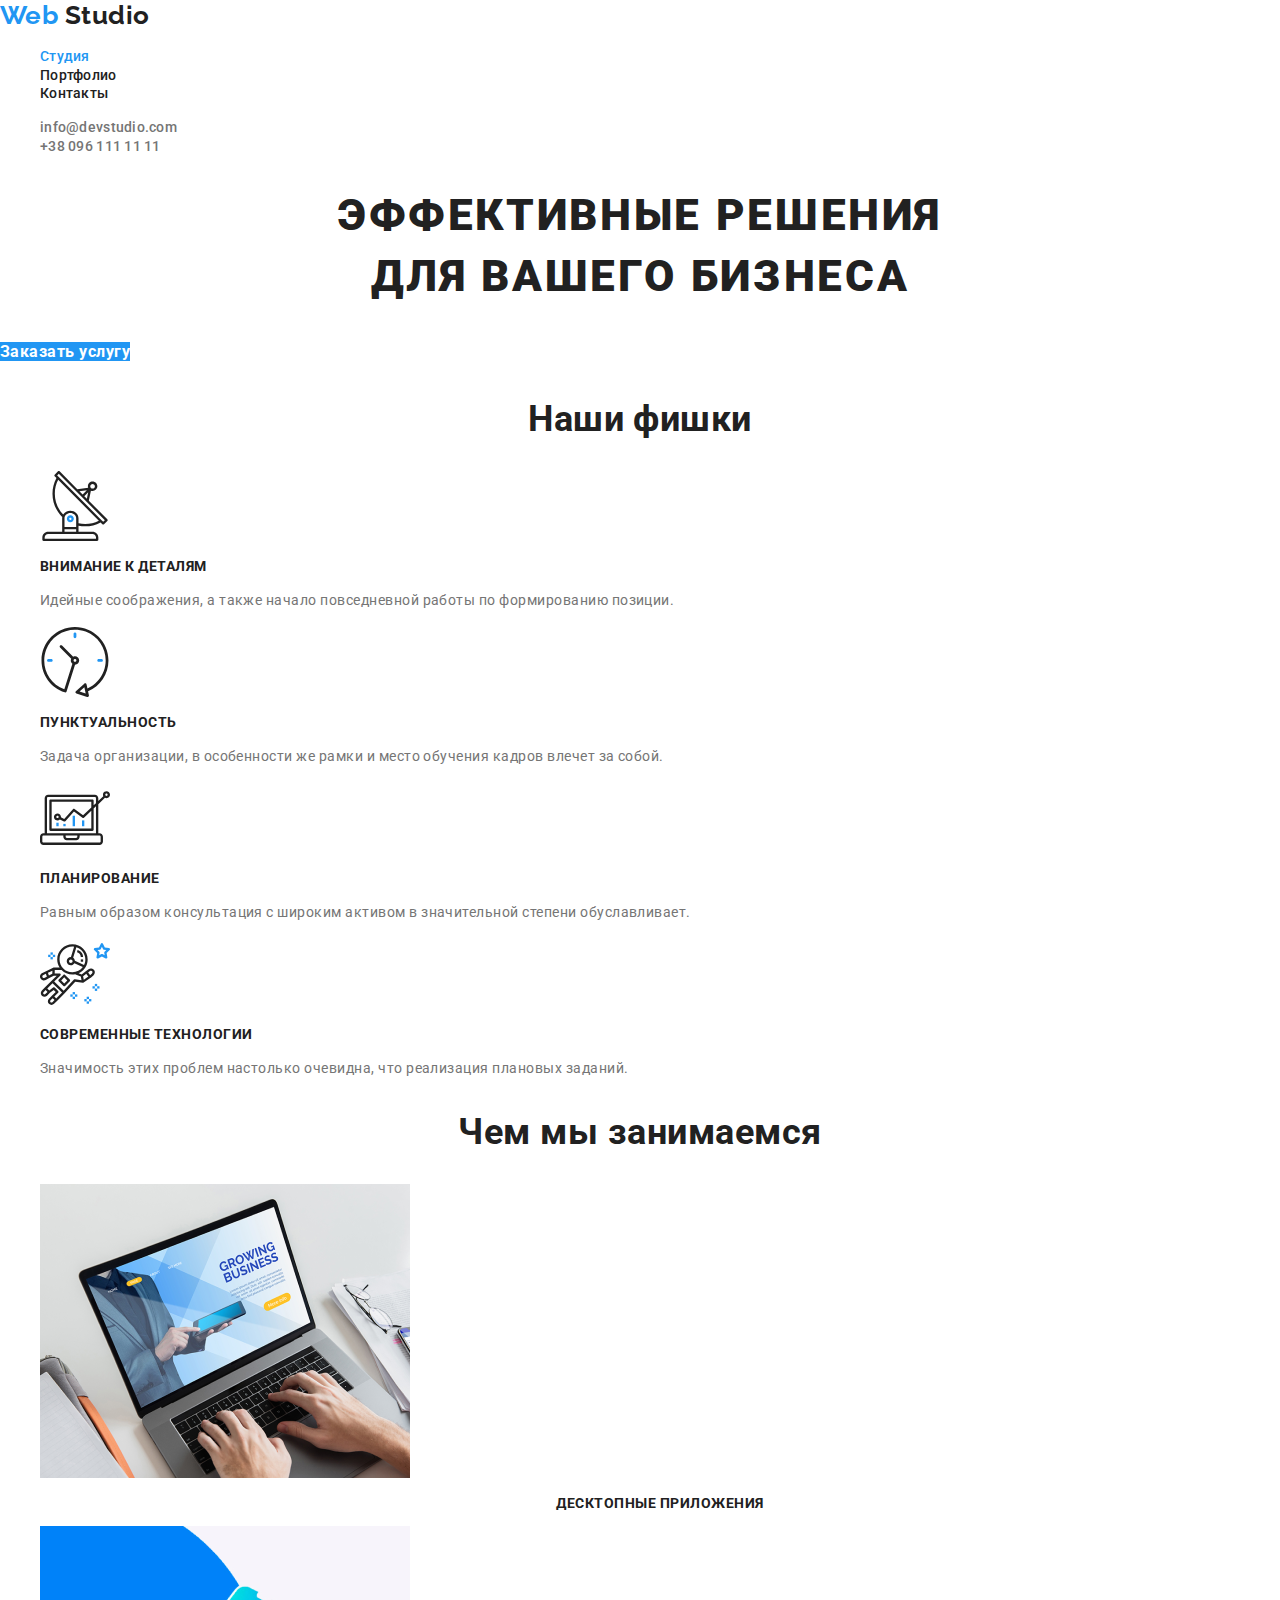
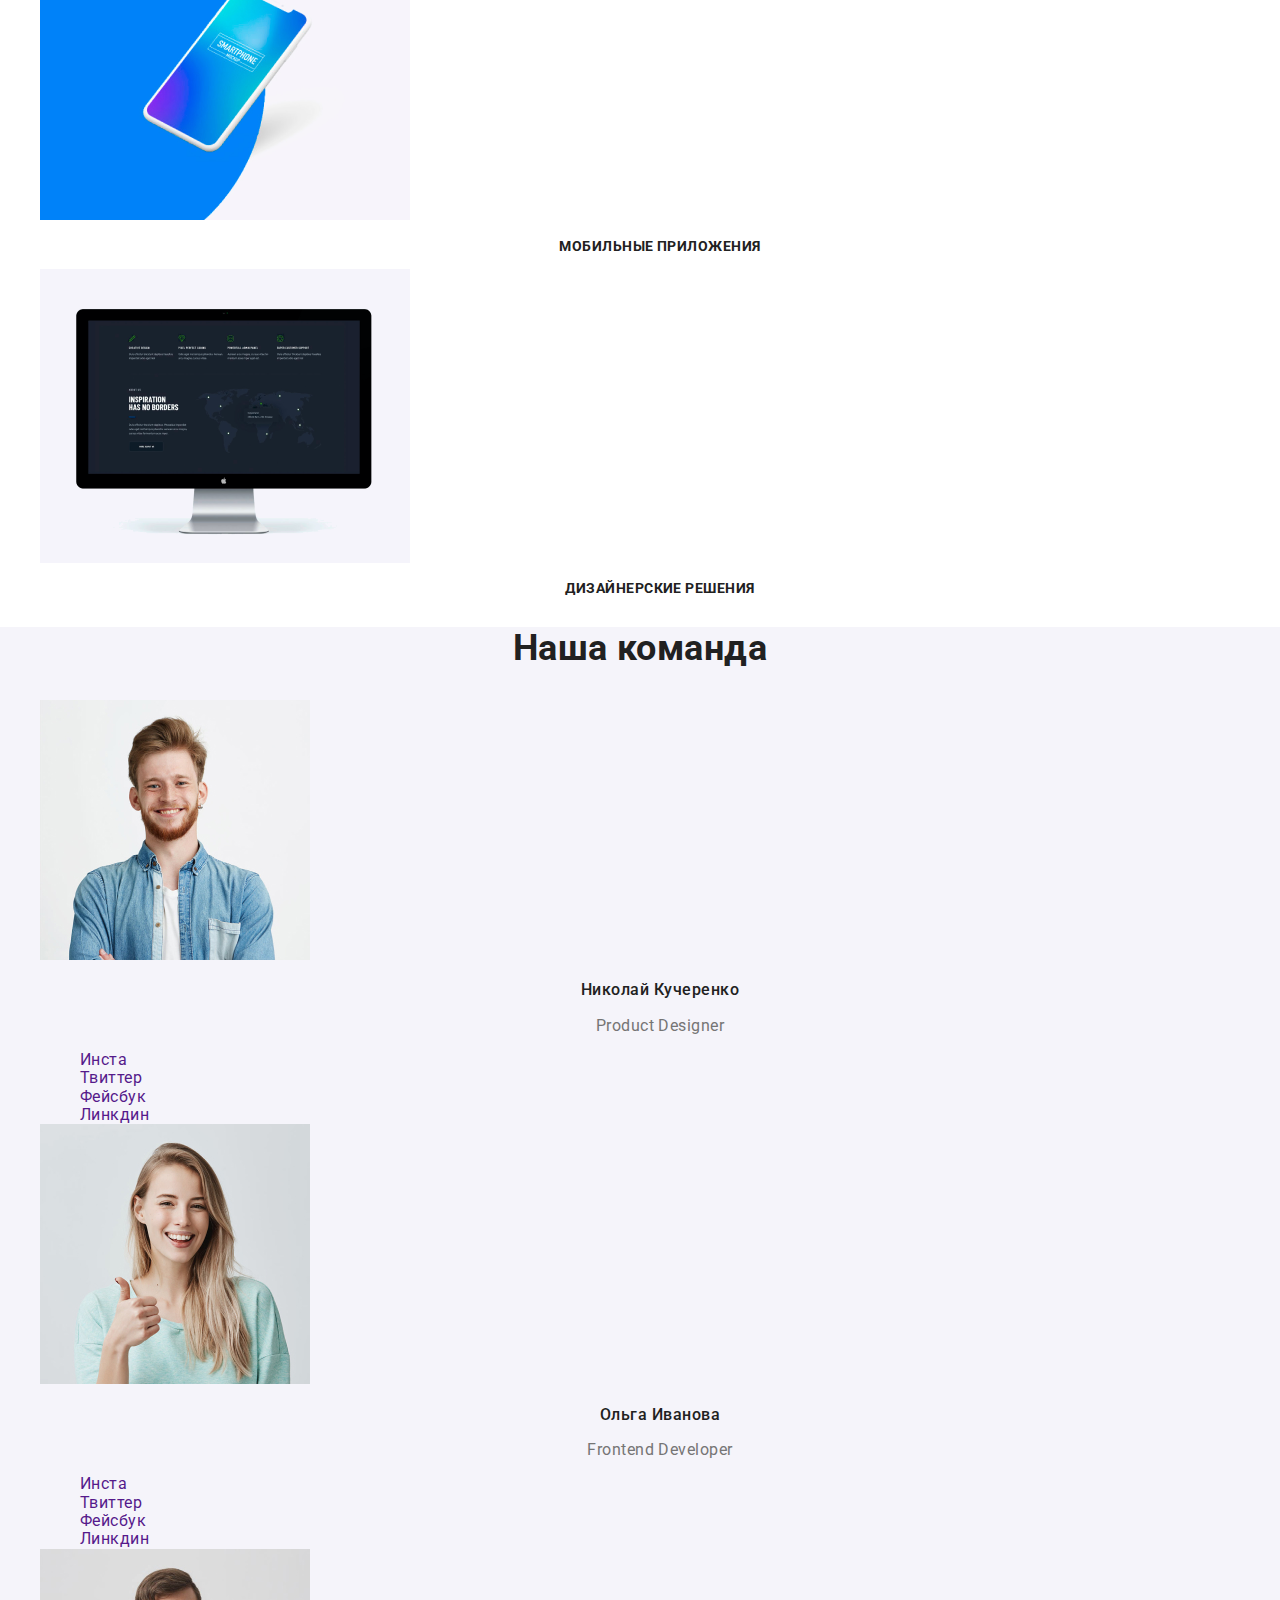
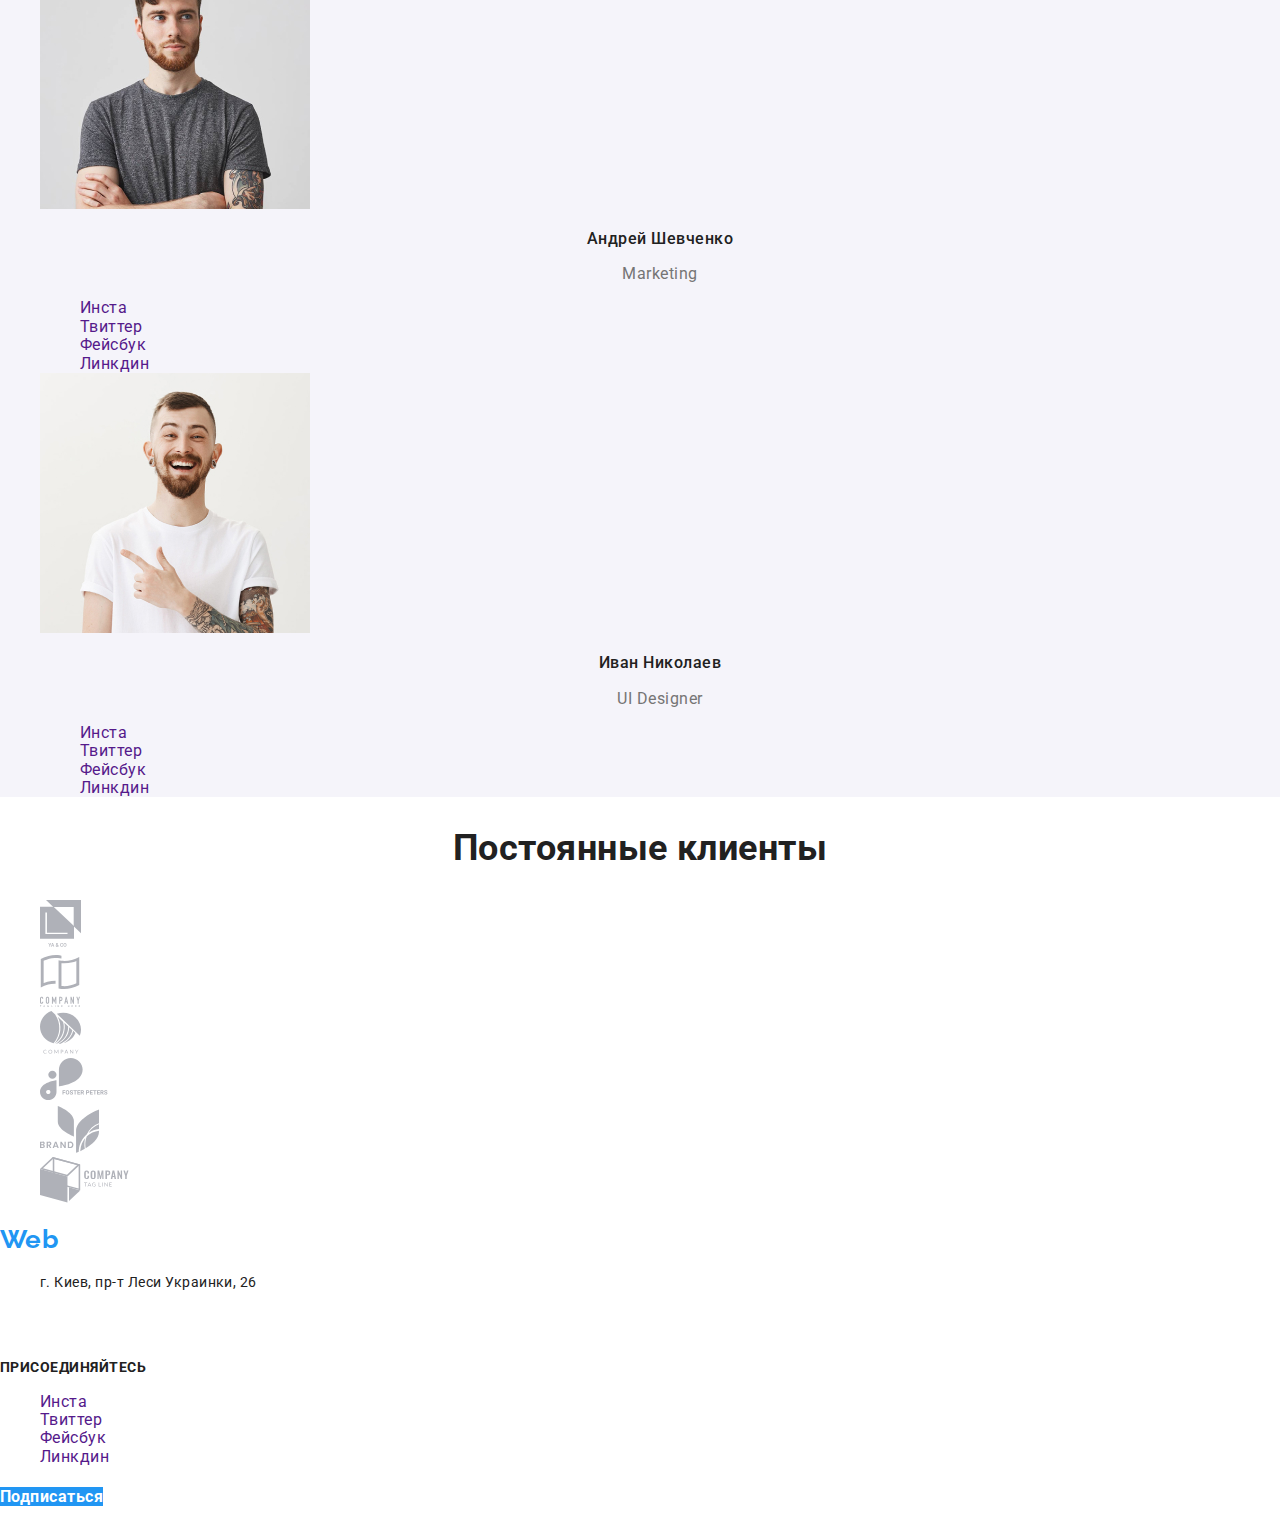
<file: index.html>
<!DOCTYPE html>
<html lang="ru">
  <head>
    <meta charset="UTF-8" />
    <meta name="viewport" content="width=device-width, initial-scale=1.0" />
    <title>Document</title>
    <link
      href="https://fonts.googleapis.com/css2?family=Raleway:wght@700&family=Roboto:wght@400;500;700;900&display=swap"
      rel="stylesheet"
    />
    <link
      rel="stylesheet"
      href="https://cdnjs.cloudflare.com/ajax/libs/modern-normalize/0.7.0/modern-normalize.min.css"
    />
    <link rel="stylesheet" href="./css/styles.css" />
  </head>
  <body class="page">
    <!--Шапка сайт-->
    <header class="header">
      <nav>
        <a href="./index.html" class="logo">
          <span class="logo-blue">Web</span>
          <span class="logo-black">Studio</span>
        </a>
        <ul class="site-nav list">
          <li>
            <a href="" class="link current">Студия</a>
          </li>
          <li>
            <a href="./portfolio.html" class="link">Портфолио</a>
          </li>
          <li>
            <a href="" class="link">Контакты</a>
          </li>
        </ul>
      </nav>
      <ul class="contact-nav list">
        <li>
          <a href="mailto:info@devstudio.com" class="link"
            >info@devstudio.com</a
          >
        </li>
        <li>
          <a href="tel:+380961111111" class="link">+38 096 111 11 11</a>
        </li>
      </ul>
    </header>
    <main>
      <!--Герой-->
      <section class="hero">
        <h1 class="hero-title">
          Эффективные решения <br />
          для вашего бизнеса
        </h1>
        <a href="" class="button">Заказать услугу</a>
      </section>
      <!--Наши фишки-->
      <section class="section">
        <h2 class="section-title">Наши фишки</h2>
        <ul class="list-benefits list">
          <li>
            <a href="">
              <img src="./img-main/antenna1.svg" alt="антена" />
            </a>
            <h3 class="benefits-title">Внимание к деталям</h3>
            <p class="benefits-text">
              Идейные соображения, а также начало повседневной работы по
              формированию позиции.
            </p>
          </li>
          <li>
            <a href="">
              <img src="./img-main/clock1.svg" alt="часы" />
            </a>
            <h3 class="benefits-title">Пунктуальность</h3>
            <p class="benefits-text">
              Задача организации, в особенности же рамки и место обучения кадров
              влечет за собой.
            </p>
          </li>
          <li>
            <a href="">
              <img src="./img-main/diagram1.svg" alt="диаграмма" />
            </a>
            <h3 class="benefits-title">Планирование</h3>
            <p class="benefits-text">
              Равным образом консультация с широким активом в значительной
              степени обуславливает.
            </p>
          </li>
          <li>
            <img src="./img-main/astronaut1.svg" alt="астронавт" />
            <h3 class="benefits-title">Современные технологии</h3>
            <p class="benefits-text">
              Значимость этих проблем настолько очевидна, что реализация
              плановых заданий.
            </p>
          </li>
        </ul>
      </section>
      <!--Чем мы занимаемся-->
      <section class="section">
        <h2 class="section-title">Чем мы занимаемся</h2>
        <ul class="job-title list">
          <li>
            <a href="">
              <img src="./img-main/Laptop.png" alt="компьтер" width="370" />
            </a>
            <h3>Десктопные приложения</h3>
          </li>
          <li>
            <a href="">
              <img src="./img-main/mobile.png" alt="мобильный" width="370" />
            </a>
            <h3>Мобильные приложения</h3>
          </li>
          <li>
            <a href="">
              <img src="./img-main/PC.png" alt="монитор" width="370" />
            </a>
            <h3>Дизайнерские решения</h3>
          </li>
        </ul>
      </section>
      <!--Наша команда-->
      <section class="section bg">
        <h2 class="section-title">Наша команда</h2>
        <ul class="our-team list">
          <li>
            <img src="./img-main/kolya.jpg" alt="фото" width="270" />
            <h3>Николай Кучеренко</h3>
            <p lang="eu" class="team-text">Product Designer</p>
            <ul class="social-link list">
              <li><a href="" aria-label="Instagram">Инста</a></li>
              <li><a href="" aria-label="Twitter">Твиттер</a></li>
              <li><a href="" aria-label="Facebook">Фейсбук</a></li>
              <li><a href="" aria-label="Linkedin">Линкдин</a></li>
            </ul>
          </li>

          <li>
            <img src="./img-main/olga.jpg" alt="фото" width="270" />
            <h3>Ольга Иванова</h3>
            <p lang="eu" class="team-text">Frontend Developer</p>
            <ul class="social-link list">
              <li><a href="" aria-label="Instagram">Инста</a></li>
              <li><a href="" aria-label="Twitter">Твиттер</a></li>
              <li><a href="" aria-label="Facebook">Фейсбук</a></li>
              <li><a href="" aria-label="Linkedin">Линкдин</a></li>
            </ul>
          </li>
          <li>
            <img src="./img-main/andre.jpg" alt="фото" width="270" />
            <h3>Андрей Шевченко</h3>
            <p lang="eu" class="team-text">Marketing</p>
            <ul class="social-link list">
              <li><a href="" aria-label="Instagram">Инста</a></li>
              <li><a href="" aria-label="Twitter">Твиттер</a></li>
              <li><a href="" aria-label="Facebook">Фейсбук</a></li>
              <li><a href="" aria-label="Linkedin">Линкдин</a></li>
            </ul>
          </li>
          <li>
            <img src="./img-main/ivan.jpg" alt="фото" width="270" />
            <h3>Иван Николаев</h3>
            <p lang="eu" class="team-text">UI Designer</p>
            <ul class="social-link list">
              <li><a href="" aria-label="Instagram">Инста</a></li>
              <li><a href="" aria-label="Twitter">Твиттер</a></li>
              <li><a href="" aria-label="Facebook">Фейсбук</a></li>
              <li><a href="" aria-label="Linkedin">Линкдин</a></li>
            </ul>
          </li>
        </ul>
      </section>
      <!--Постоянные клиенты-->
      <section class="section">
        <h2 class="section-title">Постоянные клиенты</h2>
        <ul class="section list">
          <li>
            <a href="">
              <img src="./img-main/logo1.svg" alt="лого компании" />
            </a>
          </li>
          <li>
            <a href="">
              <img src="./img-main/logo2.svg" alt="лого компании" />
            </a>
          </li>
          <li>
            <a href="">
              <img src="./img-main/logo3.svg" alt="лого компании" />
            </a>
          </li>
          <li>
            <a href="" class="clients-list">
              <img src="./img-main/logo4.svg" alt="лого компании" />
            </a>
          </li>
          <li>
            <a href="">
              <img src="./img-main/logo5.svg" alt="лого компании" />
            </a>
          </li>
          <li>
            <a href="">
              <img src="./img-main/logo6.svg" alt="лого компании" />
            </a>
          </li>
        </ul>
      </section>
    </main>
    <!--Футер-->
    <footer class="foot-style">
      <div>
        <a href="./index.html" class="logo">
          <span class="logo-blue">Web</span>
          <span class="logo-white">Studio</span>
        </a>
        <address>
          <ul class="list">
            <li class="adr">г. Киев, пр-т Леси Украинки, 26</li>
            <li>
              <a href="mailto:info@devstudio.com" class="link"
                >info@devstudio.com</a
              >
            </li>
            <li>
              <a href="tel:+380961111111" class="link">+38 096 111 11 11</a>
            </li>
          </ul>
        </address>
      </div>
      <div>
        <b>присоединяйтесь</b>
        <ul class="social-link list">
          <li><a href="" aria-label="Instagram">Инста</a></li>
          <li><a href="" aria-label="Twitter">Твиттер</a></li>
          <li><a href="" aria-label="Facebook">Фейсбук</a></li>
          <li><a href="" aria-label="Linkedin">Линкдин</a></li>
        </ul>
      </div>
      <div><a href="" class="button">Подписаться</a></div>
    </footer>
  </body>
</html>
</file>
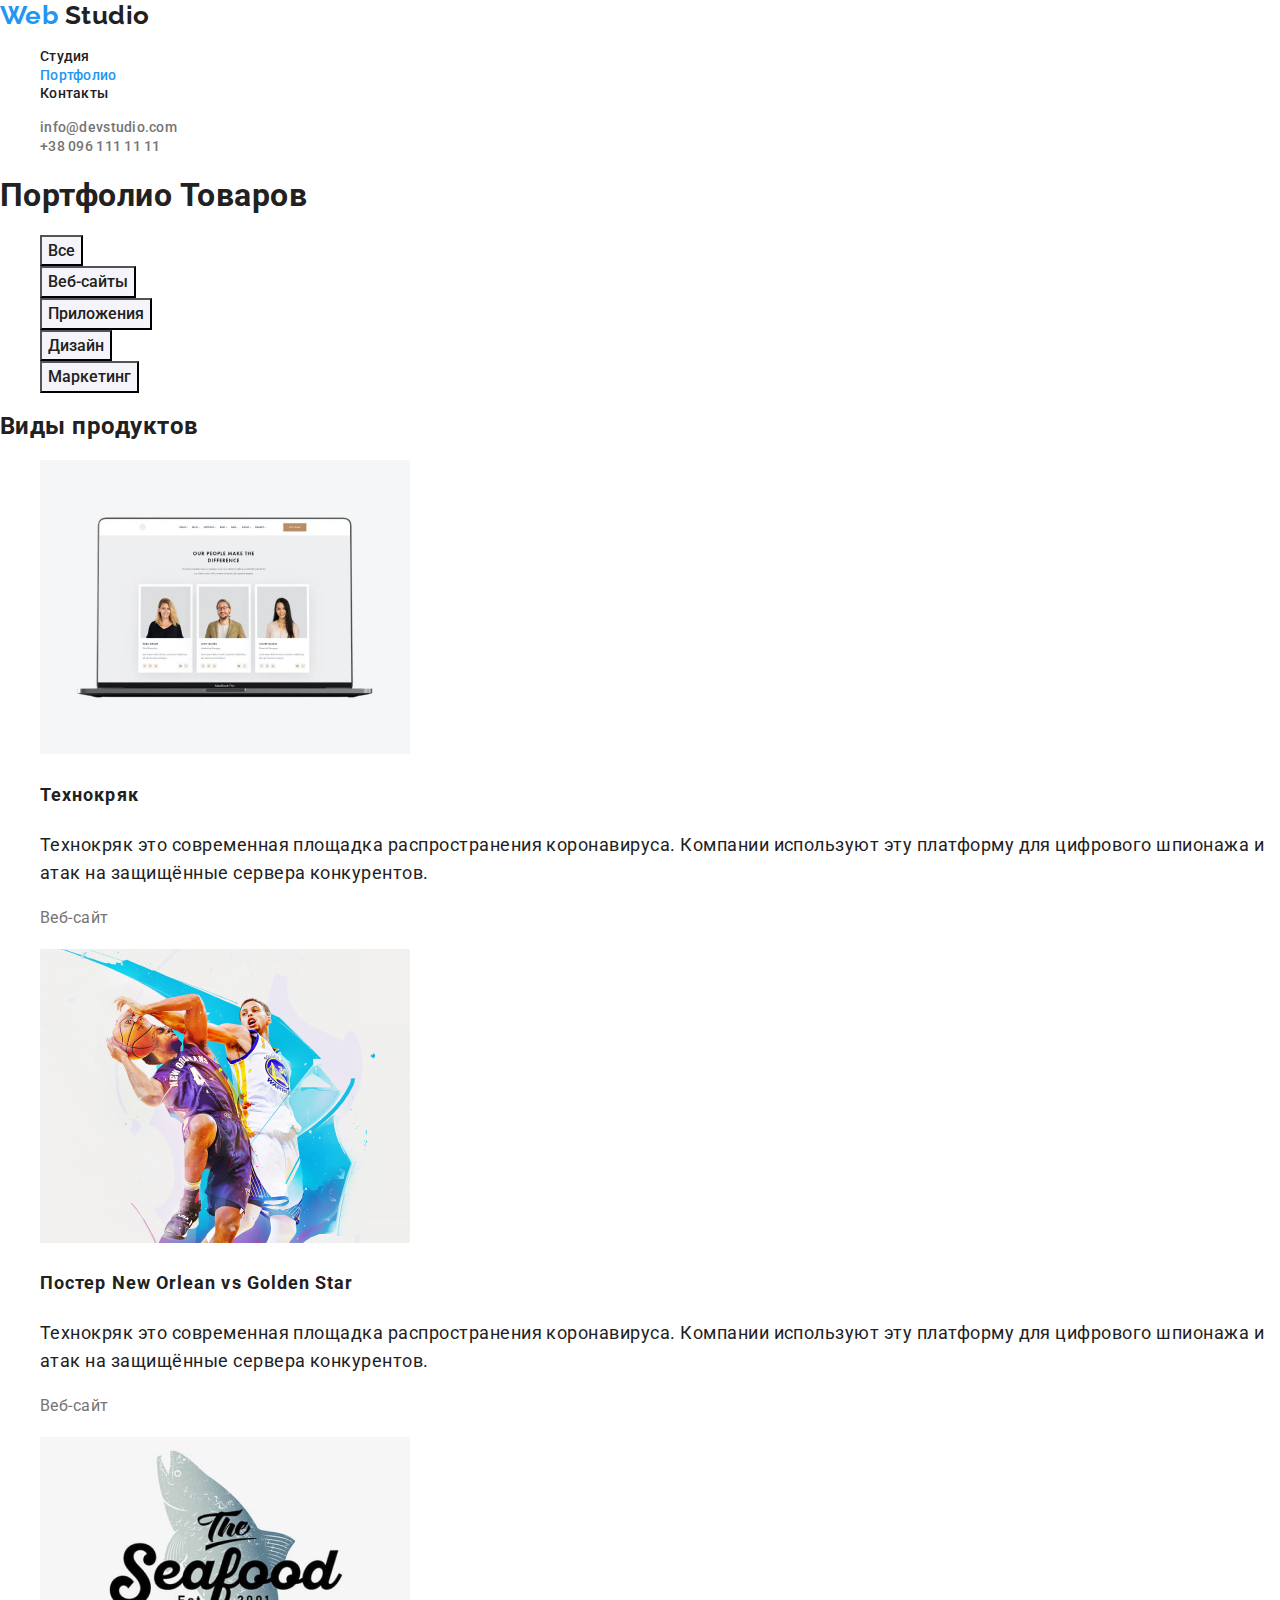
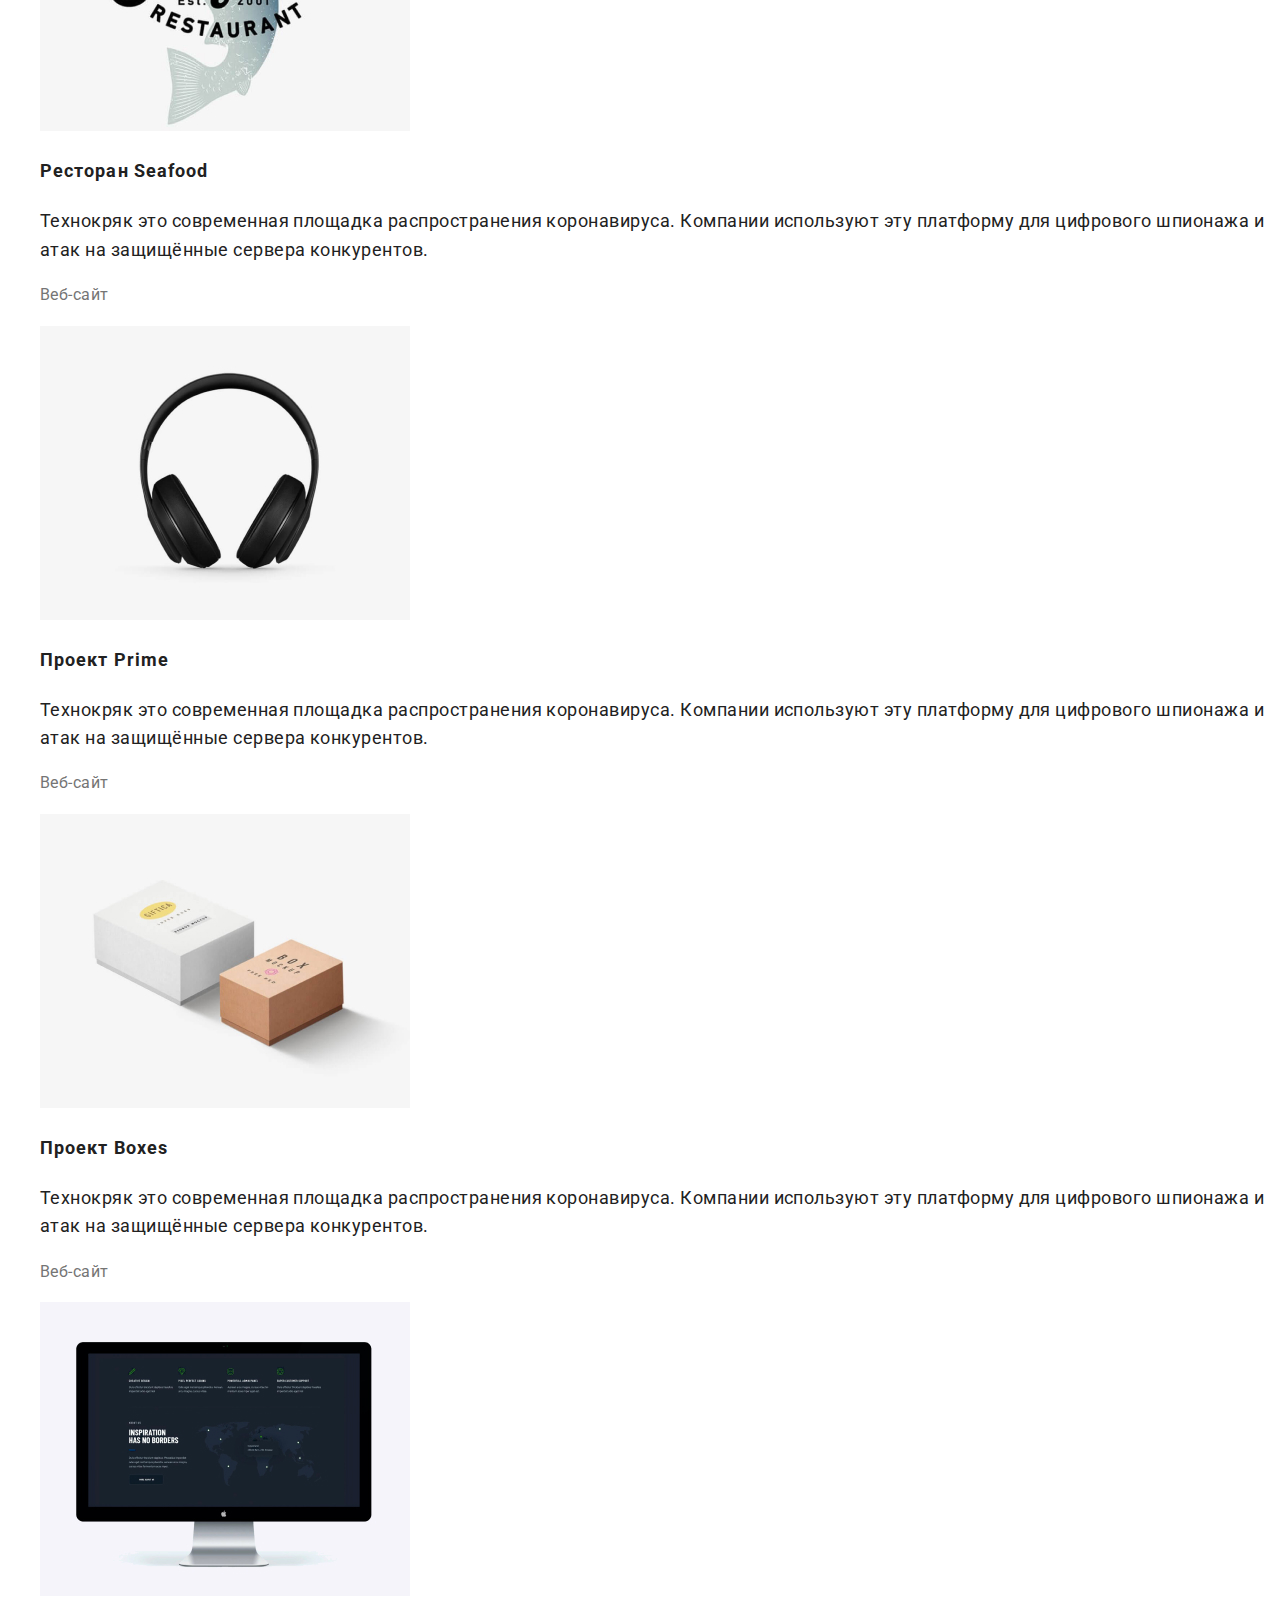
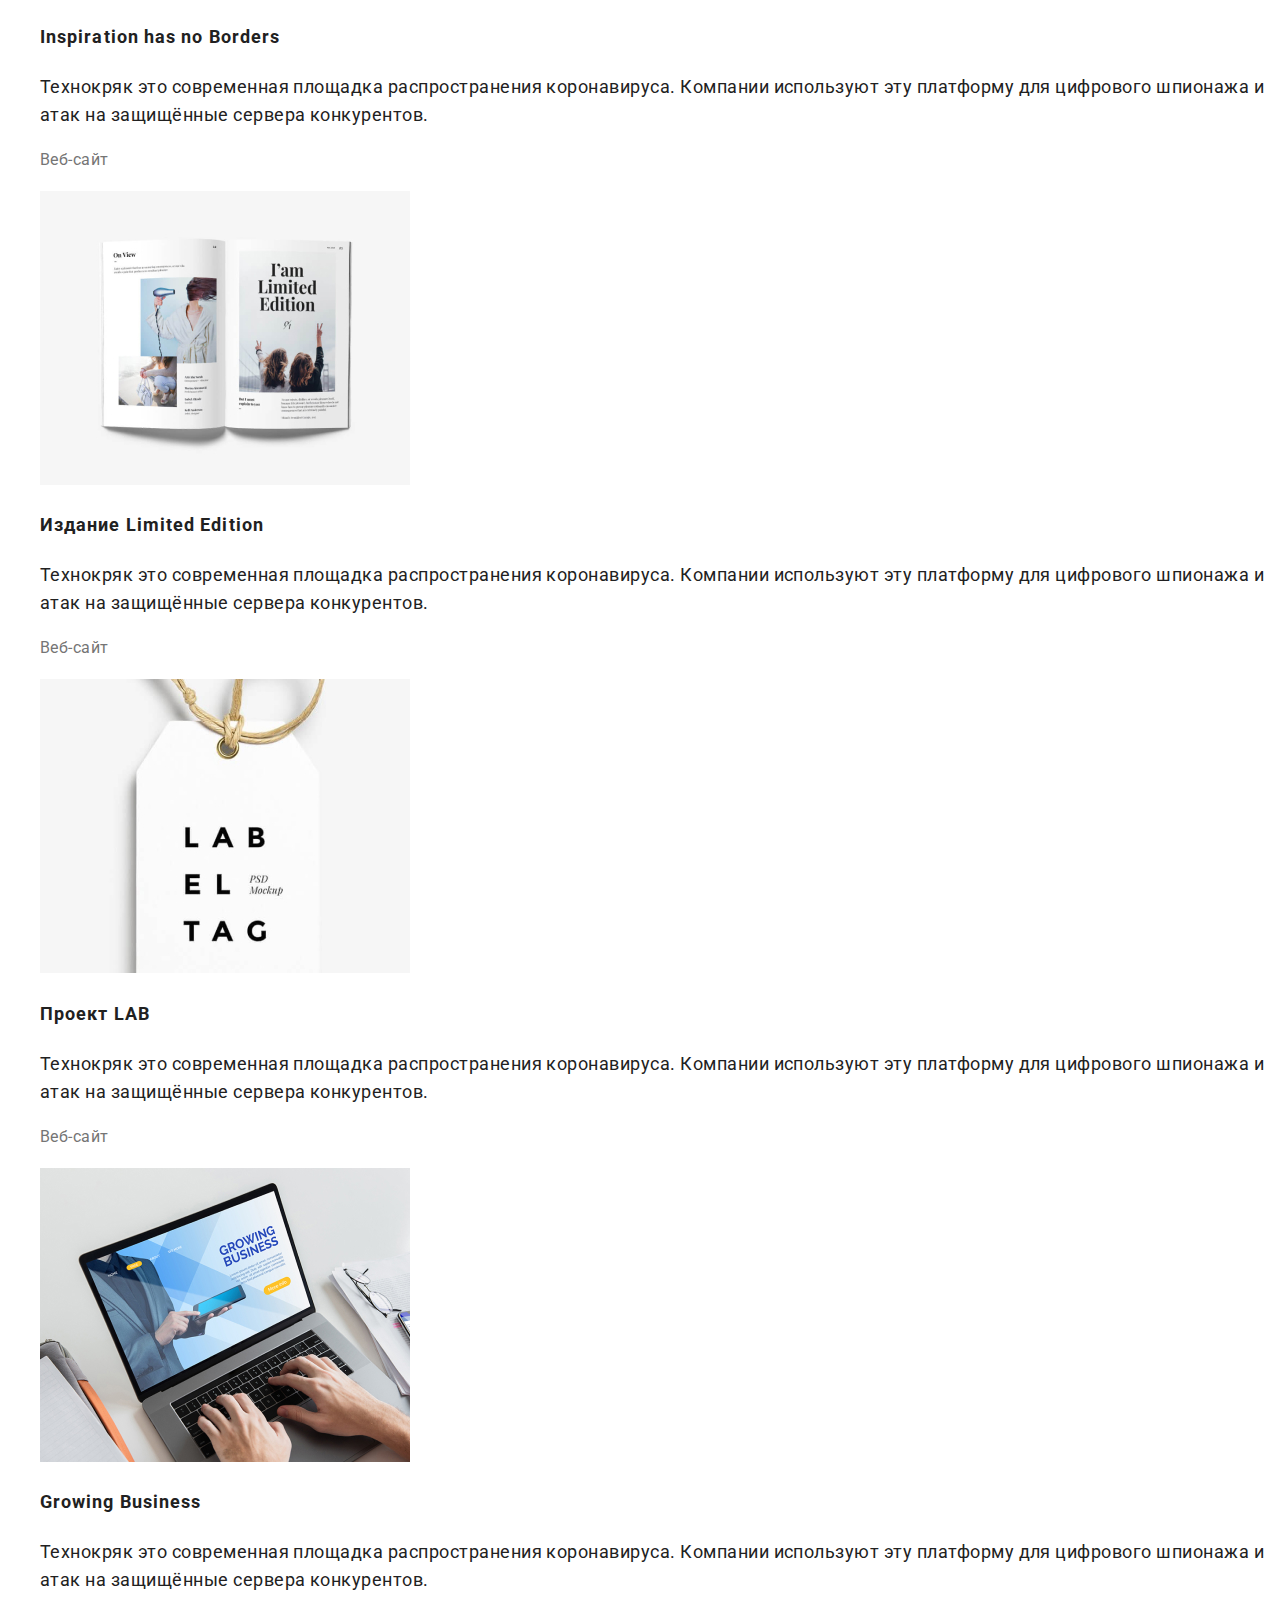
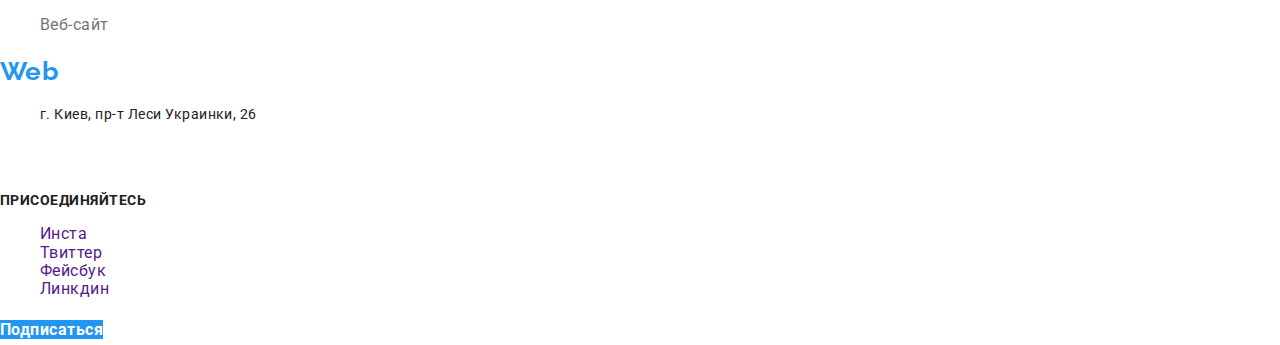
<file: portfolio.html>
<!DOCTYPE html>
<html lang="ru">
  <head>
    <meta charset="UTF-8" />
    <meta name="viewport" content="width=device-width, initial-scale=1.0" />
    <title>Document</title>
    <link
      href="https://fonts.googleapis.com/css2?family=Raleway:wght@700&family=Roboto:wght@400;500;700;900&display=swap"
      rel="stylesheet"
    />
    <link
      rel="stylesheet"
      href="https://cdnjs.cloudflare.com/ajax/libs/modern-normalize/0.7.0/modern-normalize.min.css"
    />
    <link rel="stylesheet" href="./css/styles.css" />
  </head>

  <body class="page">
    <!--Шапка сайт-->
    <header class="header">
      <nav>
        <a href="./index.html" class="logo">
          <span class="logo-blue">Web</span>
          <span class="logo-black">Studio</span>
        </a>
        <ul class="site-nav list">
          <li>
            <a href="./index.html" class="link">Студия</a>
          </li>
          <li>
            <a href="" class="link current">Портфолио</a>
          </li>
          <li>
            <a href="" class="link">Контакты</a>
          </li>
        </ul>
      </nav>
      <ul class="contact-nav list">
        <li>
          <a href="mailto:info@devstudio.com" class="link"
            >info@devstudio.com</a
          >
        </li>
        <li>
          <a href="tel:+380961111111" class="link">+38 096 111 11 11</a>
        </li>
      </ul>
    </header>
    <!-- main container -->
    <main>
      <!-- Портфолио -->
      <section>
        <h1>Портфолио Товаров</h1>
        <!-- menu -->
        <div>
          <ul class="nav list">
            <li><button class="nav-titel">Все</button></li>
            <li><button class="nav-titel">Веб-сайты</button></li>
            <li><button class="nav-titel">Приложения</button></li>
            <li><button class="nav-titel">Дизайн</button></li>
            <li><button class="nav-titel">Маркетинг</button></li>
          </ul>
        </div>

        <!-- Виды продуктов-->

        <h2>Виды продуктов</h2>
        <ul class="produc list">
          <li>
            <a href="" class="">
              <img src="./img-portfolio/technokryak.jpg" alt="laptop screen" />
              <h3 class="work-titel">Технокряк</h3>
              <p>
                <span
                  >Технокряк это современная площадка распространения
                  коронавируса. Компании используют эту платформу для цифрового
                  шпионажа и атак на защищённые сервера конкурентов.</span
                >
              </p>
              <p class="work-text">Веб-сайт</p>
            </a>
          </li>
          <li>
            <a href="" class="">
              <img
                src="./img-portfolio/basketboll.jpg"
                alt="basketboll players"
              />
              <h3 class="work-titel">Постер New Orlean vs Golden Star</h3>
              <p>
                <span
                  >Технокряк это современная площадка распространения
                  коронавируса. Компании используют эту платформу для цифрового
                  шпионажа и атак на защищённые сервера конкурентов.</span
                >
              </p>
              <p class="work-text">Веб-сайт</p>
            </a>
          </li>
          <li>
            <a href="" class="">
              <img src="./img-portfolio/seafood.jpg" alt="fish" />
              <h3 class="work-titel">Ресторан Seafood</h3>
              <p>
                <span
                  >Технокряк это современная площадка распространения
                  коронавируса. Компании используют эту платформу для цифрового
                  шпионажа и атак на защищённые сервера конкурентов.</span
                >
              </p>
              <p class="work-text">Веб-сайт</p>
            </a>
          </li>
          <li>
            <a href="" class="">
              <img src="./img-portfolio/headset.jpg" alt="headset" />
              <h3 class="work-titel">Проект Prime</h3>
              <p>
                <span
                  >Технокряк это современная площадка распространения
                  коронавируса. Компании используют эту платформу для цифрового
                  шпионажа и атак на защищённые сервера конкурентов.</span
                >
              </p>
              <p class="work-text">Веб-сайт</p>
            </a>
          </li>
          <li>
            <a href="" class="">
              <img src="./img-portfolio/boxes.jpg" alt="boxes" />
              <h3 class="work-titel">Проект Boxes</h3>
              <p>
                <span
                  >Технокряк это современная площадка распространения
                  коронавируса. Компании используют эту платформу для цифрового
                  шпионажа и атак на защищённые сервера конкурентов.</span
                >
              </p>
              <p class="work-text">Веб-сайт</p>
            </a>
          </li>
          <li>
            <a href="" class="">
              <img src="./img-portfolio/imac.jpg" alt="imac screen" />
              <h3 class="work-titel">Inspiration has no Borders</h3>
              <p>
                <span
                  >Технокряк это современная площадка распространения
                  коронавируса. Компании используют эту платформу для цифрового
                  шпионажа и атак на защищённые сервера конкурентов.</span
                >
              </p>
              <p class="work-text">Веб-сайт</p>
            </a>
          </li>
          <li>
            <a href="" class="">
              <img src="./img-portfolio/magazine.jpg" alt="magazine" />
              <h3 class="work-titel">Издание Limited Edition</h3>
              <p>
                <span
                  >Технокряк это современная площадка распространения
                  коронавируса. Компании используют эту платформу для цифрового
                  шпионажа и атак на защищённые сервера конкурентов.</span
                >
              </p>
              <p class="work-text">Веб-сайт</p>
            </a>
          </li>
          <li>
            <a href="" class="">
              <img src="./img-portfolio/label.jpg" alt="label" />
              <h3 class="work-titel">Проект LAB</h3>
              <p>
                <span
                  >Технокряк это современная площадка распространения
                  коронавируса. Компании используют эту платформу для цифрового
                  шпионажа и атак на защищённые сервера конкурентов.</span
                >
              </p>
              <p class="work-text">Веб-сайт</p>
            </a>
          </li>
          <li>
            <a href="" class="">
              <img src="./img-portfolio/macpro.jpg" alt="mac laptop" />
              <h3 class="work-titel">Growing Business</h3>
              <p>
                <span
                  >Технокряк это современная площадка распространения
                  коронавируса. Компании используют эту платформу для цифрового
                  шпионажа и атак на защищённые сервера конкурентов.</span
                >
              </p>
              <p class="work-text">Веб-сайт</p>
            </a>
          </li>
        </ul>
      </section>
    </main>
    <!-- Футер -->
    <footer class="foot-style">
      <div>
        <a href="./index.html" class="logo">
          <span class="logo-blue">Web</span>
          <span class="logo-white">Studio</span>
        </a>
        <address>
          <ul class="list">
            <li class="adr">г. Киев, пр-т Леси Украинки, 26</li>
            <li>
              <a href="mailto:info@devstudio.com" class="link"
                >info@devstudio.com</a
              >
            </li>
            <li>
              <a href="tel:+380961111111" class="link">+38 096 111 11 11</a>
            </li>
          </ul>
        </address>
      </div>
      <div>
        <b>присоединяйтесь</b>
        <ul class="social-link list">
          <li><a href="" aria-label="Instagram">Инста</a></li>
          <li><a href="" aria-label="Twitter">Твиттер</a></li>
          <li><a href="" aria-label="Facebook">Фейсбук</a></li>
          <li><a href="" aria-label="Linkedin">Линкдин</a></li>
        </ul>
      </div>
      <div><a href="" class="button">Подписаться</a></div>
    </footer>
  </body>
</html>
</file>
<file: css/styles.css>
/* основной цвет #212121 */
/* вторичный цвет #757575 */
/* акцент  #2196F3 */
/* вторичный цвет фона #F5F4FA */
/* цвет фона подвала #2F303A */
:root {
  --main-text-color: #212121;
  --secondary-text-color: #757575;
  --acent-color: #2196f3;
  --main-bg-color: #ffffff;
}

.page {
  background-color: var(--main-bg-color);
  color: var(--main-text-color);
  font-family: Roboto, sans-serif;
  letter-spacing: 0.03em;
}
/* Logo */
.logo {
  font-family: Raleway, sans-serif;
  font-weight: bold;
  font-size: 26px;
  line-height: 1.2;
}
.logo-blue {
  color: var(--acent-color);
}
.logo-black {
  color: var(--main-text-color);
}
.logo-white {
  color: var(--main-bg-color);
}
/* navigation */
.list {
  list-style: none;
}
.site-nav .link {
  color: var(--main-text-color);
  font-weight: 500;
  font-size: 14px;
  line-height: 1.14;
  letter-spacing: 0.02em;
}
.site-nav .link.current {
  color: var(--acent-color);
}

.contact-nav .link {
  color: var(--secondary-text-color);
  font-weight: 500;
  font-size: 14px;
  line-height: 1.14;
  letter-spacing: 0.02em;
}
.header .link:hover,
.header .link:focus {
  color: var(--acent-color);
}

/* Hero */
.hero-title {
  font-weight: 900;
  font-size: 44px;
  line-height: 1.4;
  text-align: center;
  letter-spacing: 0.06em;
  text-transform: uppercase;
}
/* Section */
.section-title {
  color: var(--main-text-color);

  font-weight: 700;
  font-size: 36px;
  line-height: 1.2;
  text-align: center;
}
/* Наши фишки */
.benefits-text {
  color: var(--secondary-text-color);

  font-weight: 400;
  font-size: 14px;
  line-height: 1.7;
}
.benefits-title {
  font-weight: 700;
  font-size: 14px;
  line-height: 1.14;
  text-transform: uppercase;
}
/* Чем мы занимаемся */
.job-title h3 {
  font-weight: 700;
  font-size: 14px;
  line-height: 1.14;
  text-align: center;
  text-transform: uppercase;
}

/* Наша команда */
.bg {
  background-color: #f5f4fa;
}
.our-team h3 {
  font-weight: 500;
  font-size: 16px;
  line-height: 1.2;
  text-align: center;
}
.team-text {
  color: var(--secondary-text-color);
  font-weight: 400;
  font-size: 16px;
  line-height: 1.2;
  text-align: center;
}
.social-link.list a:hover,
.social-link.list a:focus {
  color: var(--acent-color);
}

/* Постоянные клиенты */

/* Button */
.button {
  background-color: var(--acent-color);
  color: #ffffff;
  font-weight: bold;
  font-size: 16px;
  line-height: 1.9;
}

/* a NONE */

a {
  text-decoration: none;
  cursor: pointer;
}

/* Footer */
,
.foot-style {
  background-color: #2f303a;
  color: white;
}

.list .adr {
  font-style: normal;
  font-weight: 400;
  font-size: 14px;
  line-height: 1.7;
}

.foot-style .link {
  color: rgba(255, 255, 255, 0.6);
  font-style: normal;
  font-weight: 400;
  font-size: 14px;
  line-height: 1.7;
}
div > b {
  font-weight: 700;
  font-size: 14px;
  line-height: 1.2;
  text-transform: uppercase;
}

/* Styles Portfolio */

/* menu */
.nav-titel {
  color: var(--main-text-color);
  background-color: #f5f4fa;
  font-family: inherit;
  font-weight: 500;
  font-size: 16px;
  line-height: 1.6;
  cursor: pointer;
}
.nav-titel:hover {
  color: var(--main-bg-color);
  background-color: var(--acent-color);
}
/* Портфолио продуктов */
.work-text {
  color: var(--secondary-text-color);
  font-size: 16px;
  line-height: 1.87;
}
.work-titel {
  color: var(--main-text-color);
  font-weight: 700;
  font-size: 18px;
  line-height: 2;
  letter-spacing: 0.06em;
}
p > span {
  color: var(--main-text-color);
  font-size: 18px;
  line-height: 1.56;
}
</file>
